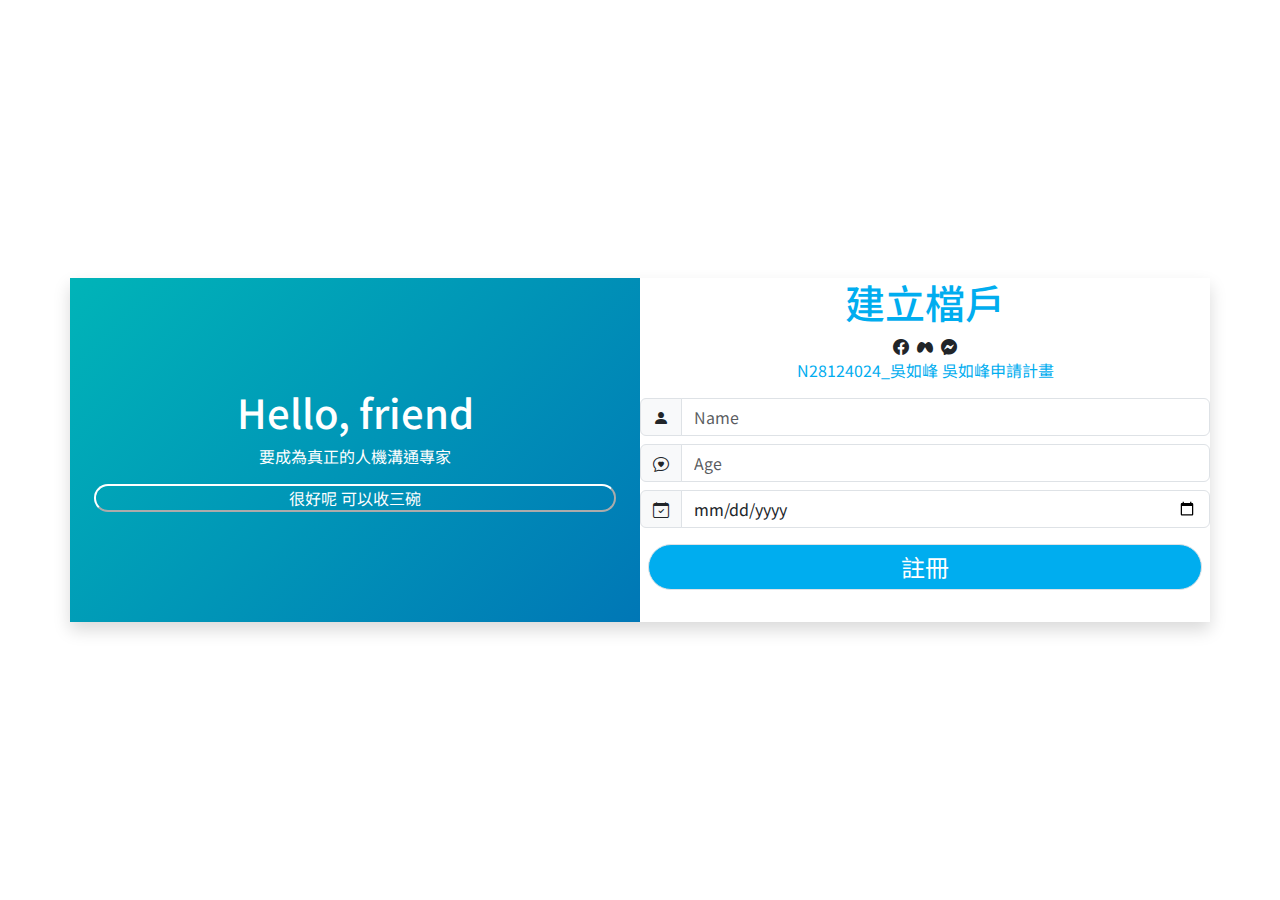
<file: index.html>
<!DOCTYPE html>
<html lang="en">
    <head>
        <meta charset="UTF-8" />
        <meta name="viewport" content="width=device-width, initial-scale=1" />
        <title>Bootstrap demo</title>
        <!-- 移除 integrity 和 crossorigin 屬性 -->
        <link 
            href="https://cdn.jsdelivr.net/npm/bootstrap@5.3.3/dist/css/bootstrap.min.css" 
            rel="stylesheet"
        />
        
        <!--google font-->
        <link rel="preconnect" href="https://fonts.googleapis.com">
        <link rel="preconnect" href="https://fonts.gstatic.com" crossorigin>
        <link href="https://fonts.googleapis.com/css2?family=Noto+Sans+HK:wght@100..900&display=swap" rel="stylesheet">
        
        <!--bootstrap icon-->
        <link rel="stylesheet" href="https://cdn.jsdelivr.net/npm/bootstrap-icons@1.11.3/font/bootstrap-icons.min.css">
        <!--css-->
        <link rel="stylesheet" href="style/style.css">
    </head>
<body>
    <section class="d-flex justify-content-center align-items-center vh-100 vw-100">
        <div class="container d-flex p-0 shadow">
            <div class="col-6 banner d-flex flex-column justify-content-center text-center text-white p-4">
                <h1>Hello, friend</h1>
                <p>要成為真正的人機溝通專家</p>
                <button class="bg-transparent border-2 border-white rounded-pill text-white">很好呢 可以收三碗</button>
            </div>
            <!-- right section -->
            <div class="col-6 p-0 text-center singup-form mb-4">
                <h1 class="">建立檔戶</h1>
                <div class="d-flex justify-content-center gap-2">
                    <i class="bi bi-facebook"></i>
                    <i class="bi bi-meta"></i>
                    <i class="bi bi-messenger"></i>
                </div>
                <p class="text-center ">N28124024_吳如峰 吳如峰申請計畫</p>
                <form class="d-flex flex-column justify-content-center gap-2">
                    <div class="input-group">
                        <span class="input-group-text">
                            <i class="bi bi-person-fill"></i>
                        </span>
                        <input type="text" class="form-control" placeholder="Name">
                    </div>
                    <div class="input-group">
                        <span class="input-group-text">
                            <i class="bi bi-chat-heart"></i>
                        </span>
                        <input type="text" class="form-control" placeholder="Age">
                    </div>
                    <div class="input-group">
                        <span class="input-group-text">
                            <i class="bi bi-calendar-check"></i>
                        </span>
                        <input type="date" class="form-control">
                    </div>
                    <button class="text-white singup-form-button fs-4 rounded-pill border 0 p-1 m-2">註冊</button>
                </form>
                
            </div>
        </div>
    </section>
</body>
    <script 
        src="https://cdn.jsdelivr.net/npm/bootstrap@5.3.3/dist/js/bootstrap.bundle.min.js" 
    ></script>

</html>
</file>
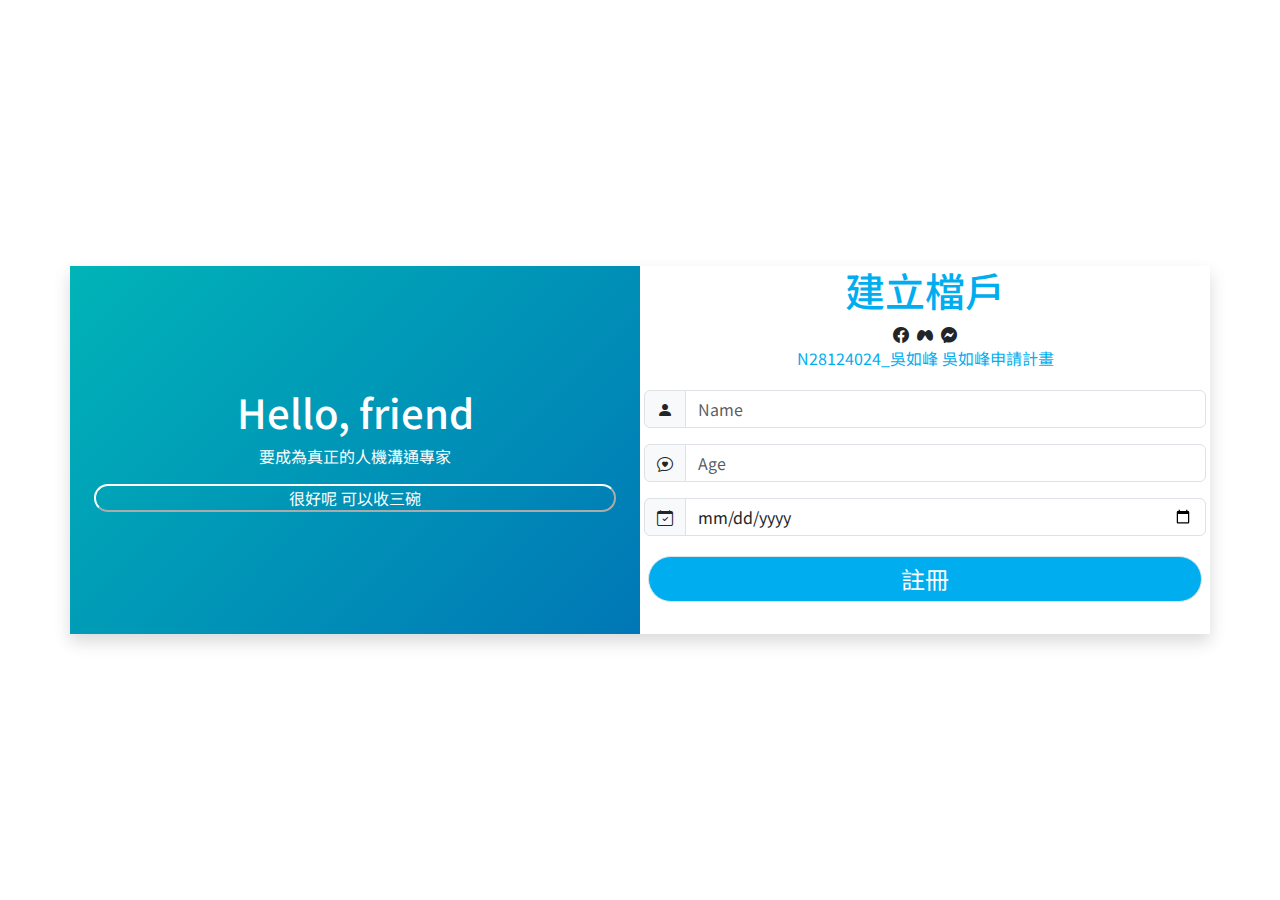
<file: HW1/index.html>
<!DOCTYPE html>
<html lang="en">
    <head>
        <meta charset="UTF-8" />
        <meta name="viewport" content="width=device-width, initial-scale=1" />
        <title>Bootstrap demo</title>
        <!-- 移除 integrity 和 crossorigin 屬性 -->
        <link 
            href="https://cdn.jsdelivr.net/npm/bootstrap@5.3.3/dist/css/bootstrap.min.css" 
            rel="stylesheet"
        />
        
        <!--google font-->
        <link rel="preconnect" href="https://fonts.googleapis.com">
        <link rel="preconnect" href="https://fonts.gstatic.com" crossorigin>
        <link href="https://fonts.googleapis.com/css2?family=Noto+Sans+HK:wght@100..900&display=swap" rel="stylesheet">
        
        <!--bootstrap icon-->
        <link rel="stylesheet" href="https://cdn.jsdelivr.net/npm/bootstrap-icons@1.11.3/font/bootstrap-icons.min.css">
        <!--css-->
        <link rel="stylesheet" href="style/style.css">
    </head>
<body>
    <section class="d-flex justify-content-center align-items-center vh-100 vw-100">
        <div class="container d-flex p-0 shadow">
            <div class="col-6 banner d-flex flex-column justify-content-center text-center text-white p-4">
                <h1>Hello, friend</h1>
                <p>要成為真正的人機溝通專家</p>
                <button class="bg-transparent border-2 border-white rounded-pill text-white">很好呢 可以收三碗</button>
            </div>
            <!-- right section -->
            <div class="col-6 p-0 text-center singup-form mb-4">
                <h1 class="">建立檔戶</h1>
                <div class="d-flex justify-content-center gap-2">
                    <i class="bi bi-facebook"></i>
                    <i class="bi bi-meta"></i>
                    <i class="bi bi-messenger"></i>
                </div>
                <p class="text-center ">N28124024_吳如峰 吳如峰申請計畫</p>
                <form class="d-flex flex-column justify-content-center gap-2">
                    <div class="input-group p-1 w-100">
                        <span class="input-group-text">
                            <i class="bi bi-person-fill"></i>
                        </span>
                        <input type="text" class="form-control" placeholder="Name">
                    </div>
                    <div class="input-group p-1 w-100">
                        <span class="input-group-text">
                            <i class="bi bi-chat-heart"></i>
                        </span>
                        <input type="text" class="form-control" placeholder="Age">
                    </div>
                    <div class="input-group p-1 w-100">
                        <span class="input-group-text">
                            <i class="bi bi-calendar-check"></i>
                        </span>
                        <input type="date" class="form-control">
                    </div>
                    <button class="text-white singup-form-button fs-4 rounded-pill border 0 p-1 m-2">註冊</button>
                </form>
                
            </div>
        </div>
    </section>
</body>
    <script 
        src="https://cdn.jsdelivr.net/npm/bootstrap@5.3.3/dist/js/bootstrap.bundle.min.js" 
    ></script>

</html>
</file>
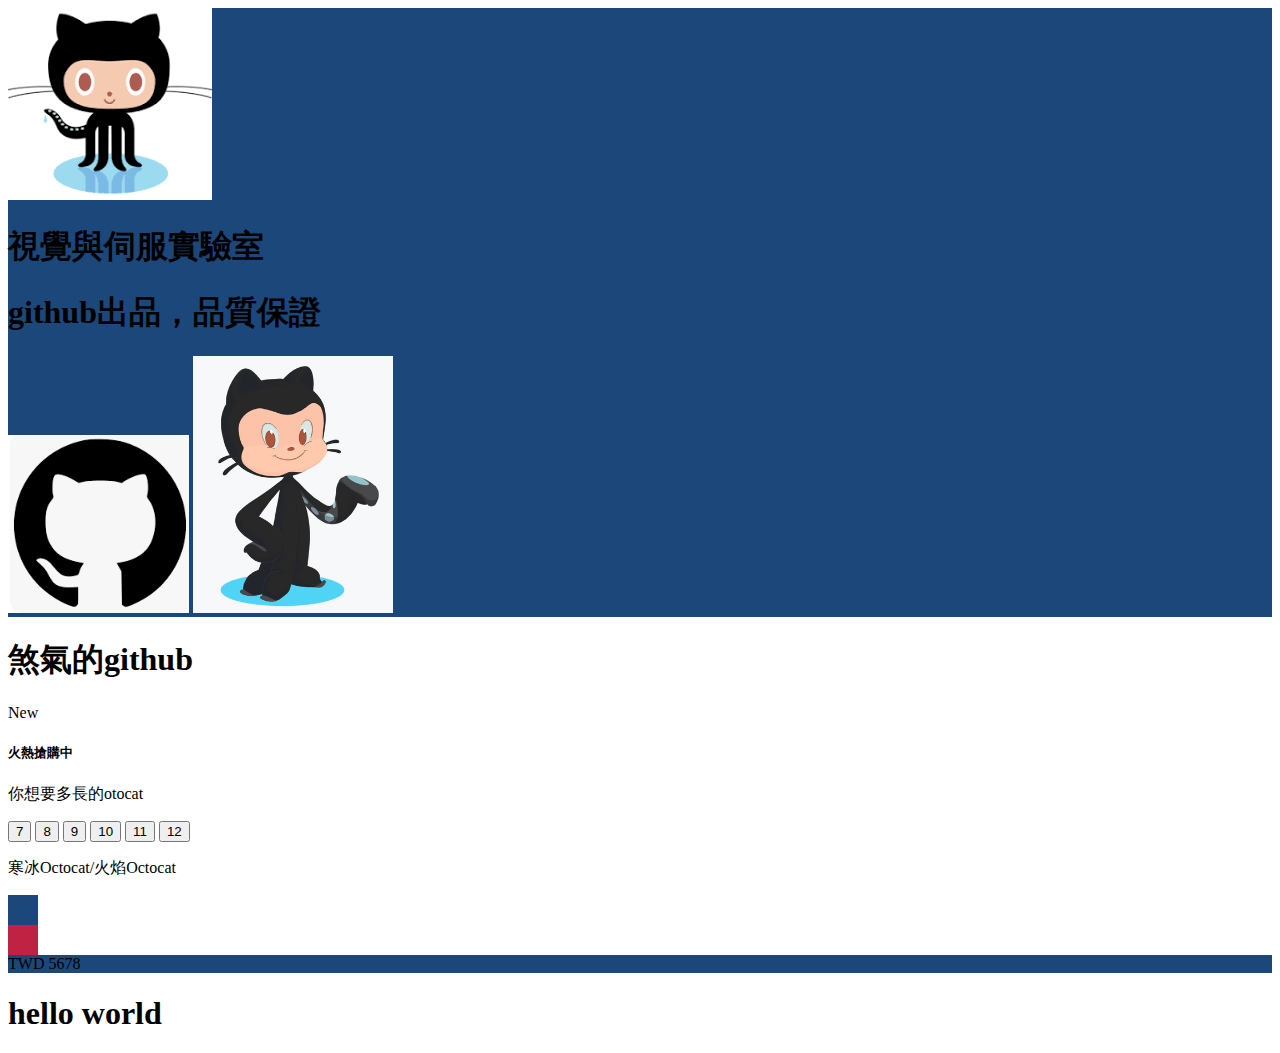
<file: HW2/index.html>
<!DOCTYPE html>
<html lang="en">
<head>
    <meta charset="UTF-8">
    <meta name="viewport" content="width=device-width, initial-scale=1.0">
    <title>otocat拍賣</title>
    <link href="https://cdn.jsdelivr.net/npm/bootstrap@5.0.2/dist/css/bootstrap.min.css" 
        rel="stylesheet" 
        integrity="sha384-EVSTQN3/azprG1Anm3QDgpJLIm9Nao0Yz1ztcQTwFspd3yD65VohhpuuCOmLASjC" 
        crossorigin="anonymous"/>
    <style>
        .card-top{
            background-color: #1c477a;
        }
        .color-1{
            width: 30px;
            height: 30px;
            cursor: pointer;
            background-color: #1c477a;
        }
        .color-2{
            width: 30px;
            height: 30px;
            cursor: pointer;
            background-color: #c02244;
        }
        .price{
            background-color: #1c477a;
        }
    </style>
</head>
<body>
    <div class="container">
        <div class="card">
            <!--上面卡片-->
            <div class="card-top text-center">
                <img src="images/Octocat.png" alt="" class="img-fluid" style="max-width: 50%;">
                <h1 class="text-light">視覺與伺服實驗室</h1>
                <h1 class="text-light">github出品，品質保證</h1>
                <img src="images/Octocat2.png" alt="" class="w-100" style="max-width: 200px;">
                <img src="images/Octocat3.png" alt="" class="w-100 d-none" style="max-width: 200px;">
            </div>
            <div class="card-body text-center">
                <h1>煞氣的github</h1>
                <span class="badge bg-success fs-4">New</span>
                <h5>火熱搶購中</h5>
                <p>你想要多長的otocat</p>
                <div class="btn-group">
                    <button type="button" class="btn btn-outline-dark">7</button>
                    <button type="button" class="btn btn-outline-dark">8</button>
                    <button type="button" class="btn btn-outline-dark">9</button>
                    <button type="button" class="btn btn-outline-dark">10</button>
                    <button type="button" class="btn btn-outline-dark">11</button>
                    <button type="button" class="btn btn-outline-dark">12</button>
                </div>
                <p>寒冰Octocat/火焰Octocat</p>
                <div class="">
                    <div class="d-flex justify-content-center">
                        <div class="color-1 rounded-circle m-1"></div>
                        <div class="color-2 rounded-circle m-1"></div>
                    </div>
                </div>
                <div class="price text-light rounded-3">
                    TWD 5678
                </div>
            </div>

        </div>

    </div>
  <h1>hello world</h1>
  <script href="https://cdn.jsdelivr.net/npm/bootstrap@5.0.2/dist/css/bootstrap.min.css" 
        rel="stylesheet" 
        integrity="sha384-EVSTQN3/azprG1Anm3QDgpJLIm9Nao0Yz1ztcQTwFspd3yD65VohhpuuCOmLASjC" 
        crossorigin="anonymous"></script>
</body>
</html>
</file>
<file: style/style.css>
* {
  margin: 0;
  padding: 0;
  font-family: "Noto Sans HK", serif;
}

.banner {
  background: linear-gradient(135deg, #00b4b8, #0077b6);
}
.singup-form-button{
  background: #00ADEF;
}
.singup-form h1 {
  color: #00ADEF;
}
.singup-form p {
  color: #00ADEF;
}/*# sourceMappingURL=style.css.map */
</file>
<file: HW1/style/style.css>
* {
  margin: 0;
  padding: 0;
  font-family: "Noto Sans HK", serif;
}

.banner {
  background: linear-gradient(135deg, #00b4b8, #0077b6);
}
.singup-form-button{
  background: #00ADEF;
}
.singup-form h1 {
  color: #00ADEF;
}
.singup-form p {
  color: #00ADEF;
}/*# sourceMappingURL=style.css.map */
</file>
